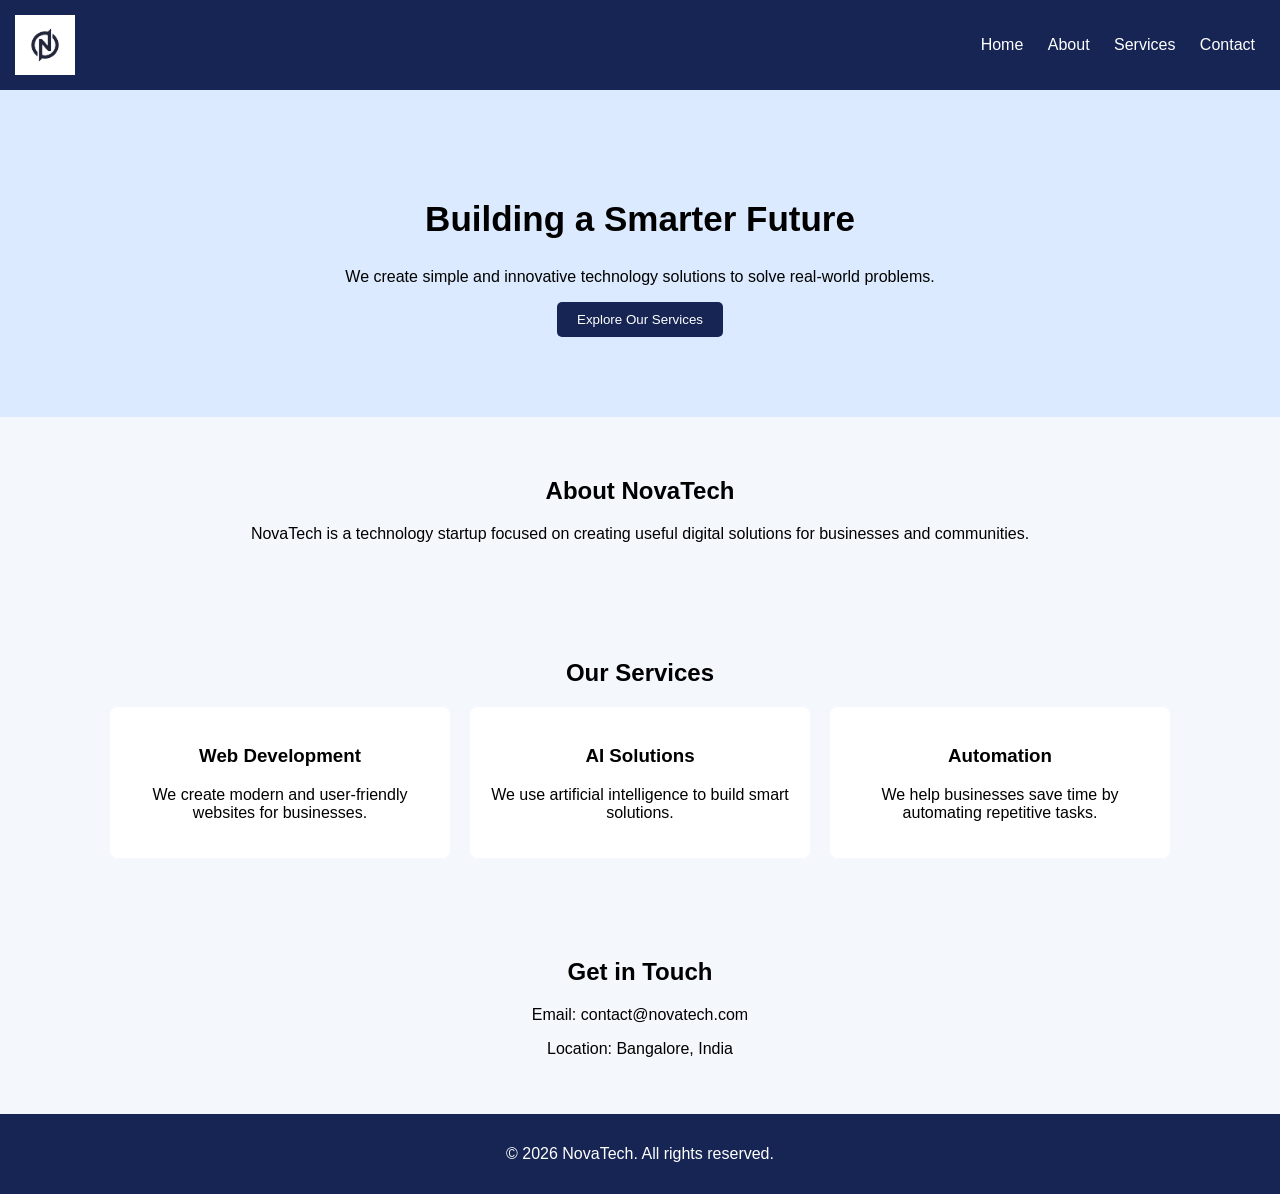
<file: index.html>
<html>

<head>
    <title>NovaTech Technology</title>
    <link rel="stylesheet" href="style.css">
</head>

<body>

    <header>

        <img src="./logo.jpg.jpeg" alt="NovaTech Logo" class="logo">


        <nav>
            <a href="home.html">Home</a>
            <a href="#about">About</a>
            <a href="#services">Services</a>
            <a href="#contact">Contact</a>
        </nav>
    </header>

    <main>

        <section class="hero">
            <h2>Building a Smarter Future</h2>

            <p>
                We create simple and innovative technology
                solutions to solve real-world problems.
            </p>

            <button>Explore Our Services</button>
        </section>

        <section id="about">
            <h2>About NovaTech</h2>

            <p>
                NovaTech is a technology startup focused on creating
                useful digital solutions for businesses and communities.
            </p>
        </section>

        <section id="services">
            <h2>Our Services</h2>

            <div class="services">

                <article>
                    <h3>Web Development</h3>
                    <p>
                        We create modern and user-friendly websites
                        for businesses.
                    </p>
                </article>

                <article>
                    <h3>AI Solutions</h3>
                    <p>
                        We use artificial intelligence to build
                        smart solutions.
                    </p>
                </article>

                <article>
                    <h3>Automation</h3>
                    <p>
                        We help businesses save time by automating
                        repetitive tasks.
                    </p>
                </article>

            </div>
        </section>

        <section id="contact">
            <h2>Get in Touch</h2>

            <p>Email: contact@novatech.com</p>
            <p>Location: Bangalore, India</p>
        </section>

    </main>

    <footer>
        <p>© 2026 NovaTech. All rights reserved.</p>
    </footer>

</body>

</html>
</file>
<file: style.css>
body {
    margin: 0;
    font-family: Arial, sans-serif;
    background-color: #f4f7fb;
}

/* Header */
header {
    background-color: #172554;
    color: white;
    padding: 15px;
    display: flex;
    justify-content: space-between;
    align-items: center;
}

/* Logo */
.logo {
    width: 60px;
}

/* Navigation */
nav a {
    color: white;
    text-decoration: none;
    margin: 10px;
}

/* Hero */
.hero {
    text-align: center;
    padding: 80px 20px;
    background-color: #dbeafe;
}

.hero h2 {
    font-size: 35px;
}

button {
    background-color: #172554;
    color: white;
    padding: 10px 20px;
    border: none;
    border-radius: 5px;
}

/* Sections */
section {
    padding: 40px;
    text-align: center;
}

/* Services */
.services {
    display: flex;
    justify-content: center;
    gap: 20px;
}

article {
    background-color: white;
    padding: 20px;
    width: 25%;
    border-radius: 8px;
}

/* Footer */
footer {
    background-color: #172554;
    color: white;
    text-align: center;
    padding: 15px;
}
</file>
